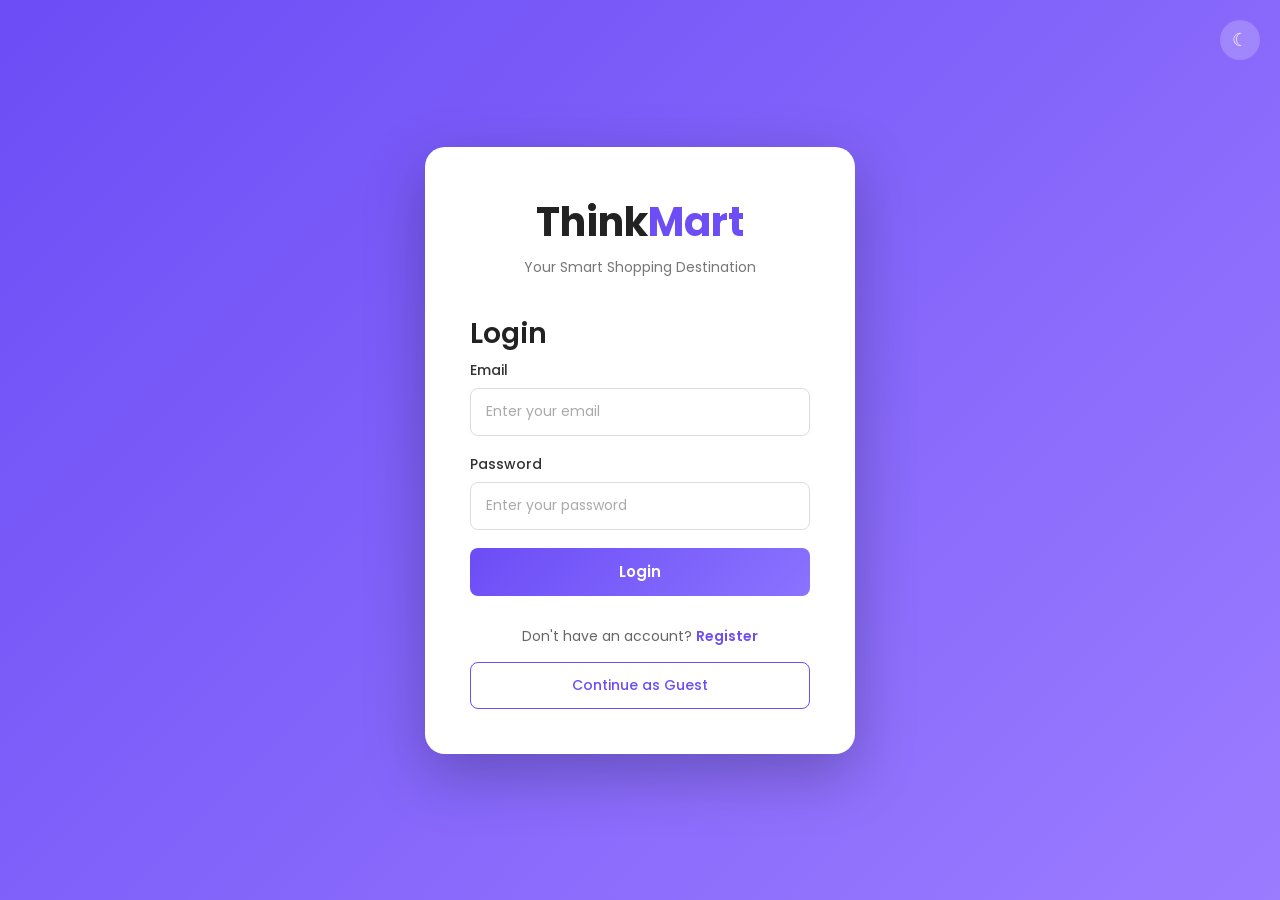
<file: frontend/index.html>
<!DOCTYPE html>
<html lang="en">
<head>
    <meta charset="UTF-8">
    <meta name="viewport" content="width=device-width, initial-scale=1.0">
    <title>ThinkMart - Login</title>
    <link rel="stylesheet" href="styles/index.css">
</head>

<body class="login-body">

    <button class="theme-toggle" type="button" aria-label="Toggle dark mode">☾</button>

        <div class="login-box">
            <h1>Think<span>Mart</span></h1>
            <p class="subtitle">Your Smart Shopping Destination</p>

            <h2>Login</h2>

            <form id="login-form">
                <label for="login-email">Email</label>
                <input id="login-email" name="email" type="email" placeholder="Enter your email" required>

                <label for="login-password">Password</label>
                <input id="login-password" name="password" type="password" placeholder="Enter your password" required>

                <button type="submit" class="main-btn">Login</button>
                <p id="form-message" class="form-message" role="status" aria-live="polite"></p>
            </form>

            <p class="account-text">
                Don't have an account?
                <a href="Register-Page.html">Register</a>
            </p>

            <a href="Home-Page.html" class="guest-link">
                Continue as Guest
            </a>
        </div>

    </div>

    <script>
        const toggle = document.querySelector('.theme-toggle');
        const body = document.body;
        const savedTheme = localStorage.getItem('theme');
        const initialDark = savedTheme ? savedTheme === 'dark' : false;

        body.classList.toggle('dark-mode', initialDark);
        if (toggle) {
            toggle.textContent = initialDark ? '☀' : '☾';
            toggle.addEventListener('click', () => {
                const isDark = body.classList.toggle('dark-mode');
                localStorage.setItem('theme', isDark ? 'dark' : 'light');
                toggle.textContent = isDark ? '☀' : '☾';
            });
        }
    </script>
    <script src="js/api.js"></script>
    <script src="js/app.js"></script>

</body>
</html>
</file>
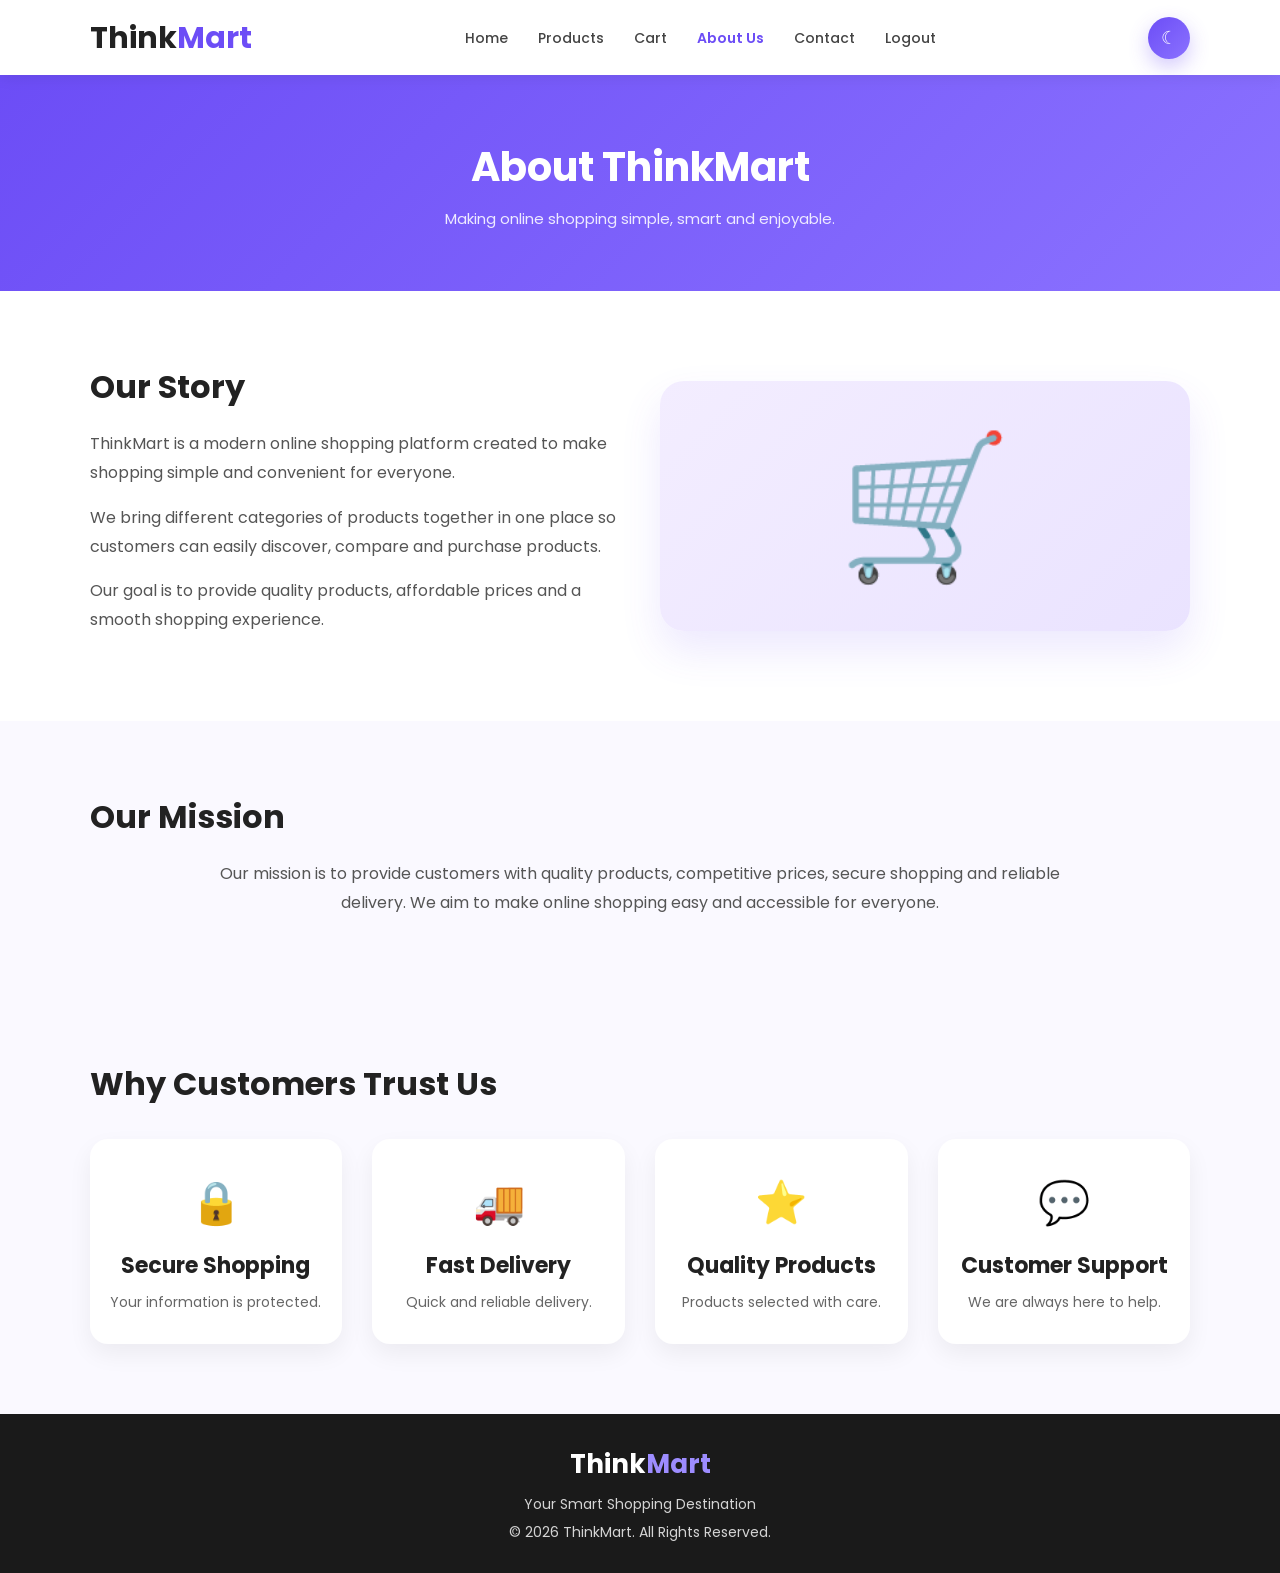
<file: frontend/About.html>
<!DOCTYPE html>
<html lang="en">
<head>
    <meta charset="UTF-8">
    <meta name="viewport" content="width=device-width, initial-scale=1.0">
    <title>ThinkMart - About Us</title>
    <link rel="stylesheet" href="styles/About.css">
</head>

<body>

    <!-- Navigation -->

    <nav class="navbar">

        <div class="logo">
            Think<span>Mart</span>
        </div>

        <ul class="nav-links">
            <li><a href="Home-Page.html">Home</a></li>
            <li><a href="Products.html">Products</a></li>
            <li><a href="Cart.html">Cart</a></li>
            <li><a href="About.html" class="active">About Us</a></li>
            <li><a href="Contact.html">Contact</a></li>
            <li><a href="index.html" data-logout>Logout</a></li>
        </ul>

        <button class="theme-toggle" type="button" aria-label="Toggle dark mode">☾</button>
    </nav>


    <!-- Header -->

    <section class="page-header">

        <h1>About ThinkMart</h1>

        <p>
            Making online shopping simple, smart and enjoyable.
        </p>

    </section>


    <!-- Our Story -->

    <section class="about-section">

        <div class="about-content">

            <h2>Our Story</h2>

            <p>
                ThinkMart is a modern online shopping platform created
                to make shopping simple and convenient for everyone.
            </p>

            <p>
                We bring different categories of products together
                in one place so customers can easily discover,
                compare and purchase products.
            </p>

            <p>
                Our goal is to provide quality products, affordable
                prices and a smooth shopping experience.
            </p>

        </div>

        <div class="about-image">
            🛒
        </div>

    </section>


    <!-- Mission -->

    <section class="mission-section">

        <h2 class="section-title">Our Mission</h2>

        <p>
            Our mission is to provide customers with quality products,
            competitive prices, secure shopping and reliable delivery.
            We aim to make online shopping easy and accessible for everyone.
        </p>

    </section>


    <!-- Trust Badges -->

    <section class="trust-section">

        <h2 class="section-title">Why Customers Trust Us</h2>

        <div class="trust-container">

            <div class="trust-card">
                <span>🔒</span>
                <h3>Secure Shopping</h3>
                <p>Your information is protected.</p>
            </div>

            <div class="trust-card">
                <span>🚚</span>
                <h3>Fast Delivery</h3>
                <p>Quick and reliable delivery.</p>
            </div>

            <div class="trust-card">
                <span>⭐</span>
                <h3>Quality Products</h3>
                <p>Products selected with care.</p>
            </div>

            <div class="trust-card">
                <span>💬</span>
                <h3>Customer Support</h3>
                <p>We are always here to help.</p>
            </div>

        </div>

    </section>


    <footer>

        <div class="footer-logo">
            Think<span>Mart</span>
        </div>

        <p>Your Smart Shopping Destination</p>

        <p>© 2026 ThinkMart. All Rights Reserved.</p>

    </footer>

    <script>
        const toggle = document.querySelector('.theme-toggle');
        const body = document.body;
        const savedTheme = localStorage.getItem('theme');
        const initialDark = savedTheme ? savedTheme === 'dark' : false;

        body.classList.toggle('dark-mode', initialDark);
        if (toggle) {
            toggle.textContent = initialDark ? '☀' : '☾';
            toggle.addEventListener('click', () => {
                const isDark = body.classList.toggle('dark-mode');
                localStorage.setItem('theme', isDark ? 'dark' : 'light');
                toggle.textContent = isDark ? '☀' : '☾';
            });
        }
    </script>
    <script src="js/api.js"></script>
    <script src="js/app.js"></script>

</body>
</html>
</file>
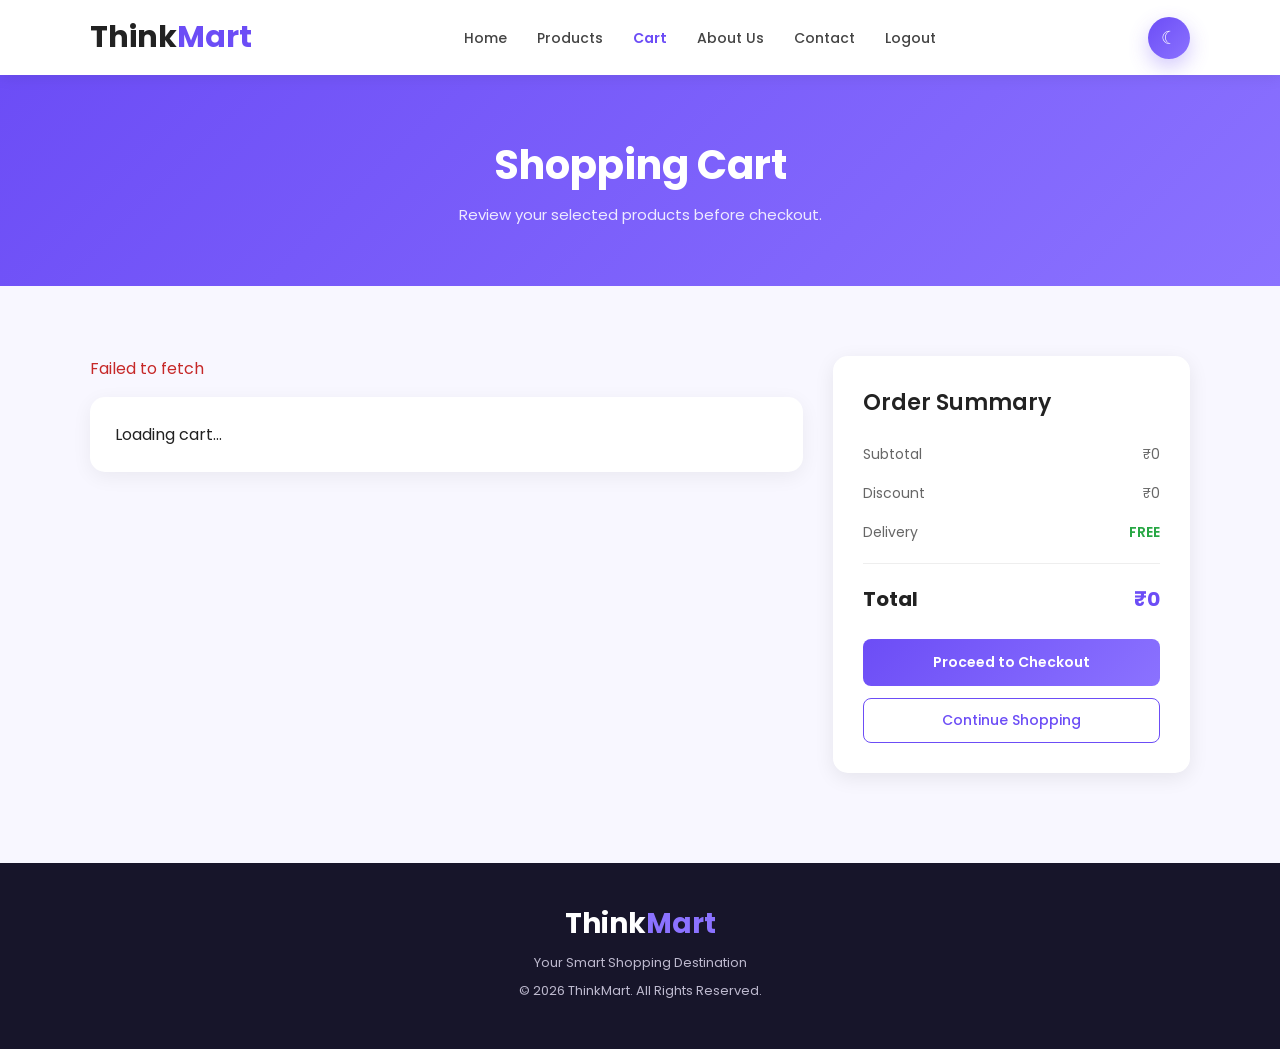
<file: frontend/Cart.html>
<!DOCTYPE html>
<html lang="en">
<head>
    <meta charset="UTF-8">
    <meta name="viewport" content="width=device-width, initial-scale=1.0">
    <title>ThinkMart - Cart</title>
    <link rel="stylesheet" href="styles/cart.css">
</head>

<body>

    <!-- Navigation -->

    <nav class="navbar">

        <div class="logo">
            Think<span>Mart</span>
        </div>

        <ul class="nav-links">
            <li><a href="Home-Page.html">Home</a></li>
            <li><a href="Products.html">Products</a></li>
            <li><a href="Cart.html" class="active">Cart</a></li>
            <li><a href="About.html">About Us</a></li>
            <li><a href="Contact.html">Contact</a></li>
            <li><a href="index.html" data-logout>Logout</a></li>
        </ul>

        <button class="theme-toggle" type="button" aria-label="Toggle dark mode">☾</button>
    </nav>


    <!-- Cart Header -->

    <section class="page-header">

        <h1>Shopping Cart</h1>

        <p>Review your selected products before checkout.</p>

    </section>


    <!-- Cart -->

    <section class="cart-section">

        <div class="cart-container">

            <div>
                <p id="page-message" class="page-message" role="status" aria-live="polite"></p>
                <div class="cart-items" id="cart-items"></div>
            </div>

            <div class="order-summary">

                <h2>Order Summary</h2>

                <div class="summary-row">
                    <span>Subtotal</span>
                    <span id="cart-subtotal">₹0</span>
                </div>

                <div class="summary-row">
                    <span>Discount</span>
                    <span>₹0</span>
                </div>

                <div class="summary-row">
                    <span>Delivery</span>
                    <span class="free">FREE</span>
                </div>

                <hr>

                <div class="total-row">
                    <span>Total</span>
                    <span id="cart-total">₹0</span>
                </div>

                <button class="checkout-btn">
                    Proceed to Checkout
                </button>

                <a href="Products.html" class="continue-shopping">
                    Continue Shopping
                </a>

            </div>

        </div>

    </section>


    <footer>

        <div class="footer-logo">
            Think<span>Mart</span>
        </div>

        <p>Your Smart Shopping Destination</p>

        <p>© 2026 ThinkMart. All Rights Reserved.</p>

    </footer>

    <script>
        const toggle = document.querySelector('.theme-toggle');
        const body = document.body;
        const savedTheme = localStorage.getItem('theme');
        const initialDark = savedTheme ? savedTheme === 'dark' : false;

        body.classList.toggle('dark-mode', initialDark);
        if (toggle) {
            toggle.textContent = initialDark ? '☀' : '☾';
            toggle.addEventListener('click', () => {
                const isDark = body.classList.toggle('dark-mode');
                localStorage.setItem('theme', isDark ? 'dark' : 'light');
                toggle.textContent = isDark ? '☀' : '☾';
            });
        }
    </script>
    <script src="js/api.js"></script>
    <script src="js/app.js"></script>

</body>
</html>
</file>
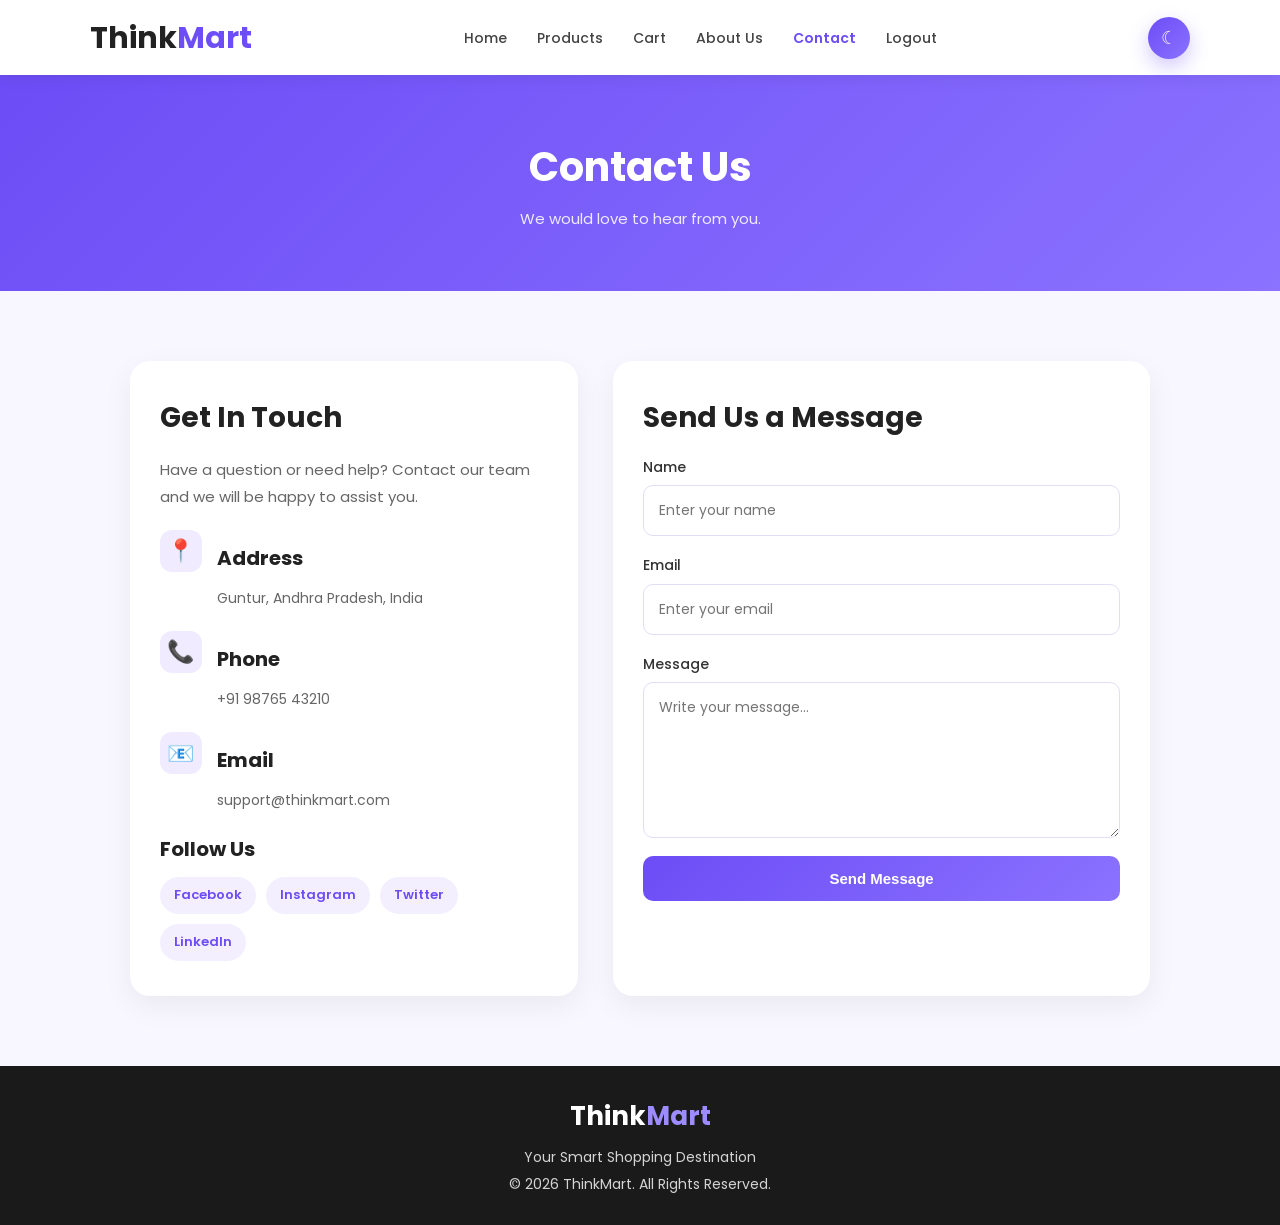
<file: frontend/Contact.html>
<!DOCTYPE html>
<html lang="en">
<head>
    <meta charset="UTF-8">
    <meta name="viewport" content="width=device-width, initial-scale=1.0">
    <title>ThinkMart - Contact Us</title>
    <link rel="stylesheet" href="styles/Contact.css">
</head>

<body>

    <!-- Navigation -->

    <nav class="navbar">

        <div class="logo">
            Think<span>Mart</span>
        </div>

        <ul class="nav-links">
            <li><a href="Home-Page.html">Home</a></li>
            <li><a href="Products.html">Products</a></li>
            <li><a href="Cart.html">Cart</a></li>
            <li><a href="About.html">About Us</a></li>
            <li><a href="Contact.html" class="active">Contact</a></li>
            <li><a href="index.html" data-logout>Logout</a></li>
        </ul>

        <button class="theme-toggle" type="button" aria-label="Toggle dark mode">☾</button>
    </nav>


    <!-- Header -->

    <section class="page-header">

        <h1>Contact Us</h1>

        <p>
            We would love to hear from you.
        </p>

    </section>


    <!-- Contact Section -->

    <section class="contact-section">

        <!-- Contact Information -->

        <div class="contact-info">

            <h2>Get In Touch</h2>

            <p>
                Have a question or need help?
                Contact our team and we will be happy to assist you.
            </p>

            <div class="contact-detail">

                <span>📍</span>

                <div>
                    <h3>Address</h3>
                    <p>Guntur, Andhra Pradesh, India</p>
                </div>

            </div>


            <div class="contact-detail">

                <span>📞</span>

                <div>
                    <h3>Phone</h3>
                    <p>+91 98765 43210</p>
                </div>

            </div>


            <div class="contact-detail">

                <span>📧</span>

                <div>
                    <h3>Email</h3>
                    <p>support@thinkmart.com</p>
                </div>

            </div>


            <h3>Follow Us</h3>

            <div class="social-links">

                <a href="#">Facebook</a>
                <a href="#">Instagram</a>
                <a href="#">Twitter</a>
                <a href="#">LinkedIn</a>

            </div>

        </div>


        <!-- Contact Form -->

        <div class="contact-form">

            <h2>Send Us a Message</h2>

            <form>

                <label>Name</label>

                <input
                    type="text"
                    placeholder="Enter your name"
                    required
                >


                <label>Email</label>

                <input
                    type="email"
                    placeholder="Enter your email"
                    required
                >


                <label>Message</label>

                <textarea
                    rows="6"
                    placeholder="Write your message..."
                    required
                ></textarea>


                <button
                    type="submit"
                    class="main-btn"
                >
                    Send Message
                </button>

            </form>

        </div>

    </section>


    <footer>

        <div class="footer-logo">
            Think<span>Mart</span>
        </div>

        <p>Your Smart Shopping Destination</p>

        <p>© 2026 ThinkMart. All Rights Reserved.</p>

    </footer>

    <script>
        const toggle = document.querySelector('.theme-toggle');
        const body = document.body;
        const savedTheme = localStorage.getItem('theme');
        const initialDark = savedTheme ? savedTheme === 'dark' : false;

        body.classList.toggle('dark-mode', initialDark);
        if (toggle) {
            toggle.textContent = initialDark ? '☀' : '☾';
            toggle.addEventListener('click', () => {
                const isDark = body.classList.toggle('dark-mode');
                localStorage.setItem('theme', isDark ? 'dark' : 'light');
                toggle.textContent = isDark ? '☀' : '☾';
            });
        }
    </script>
    <script src="js/api.js"></script>
    <script src="js/app.js"></script>

</body>
</html>
</file>
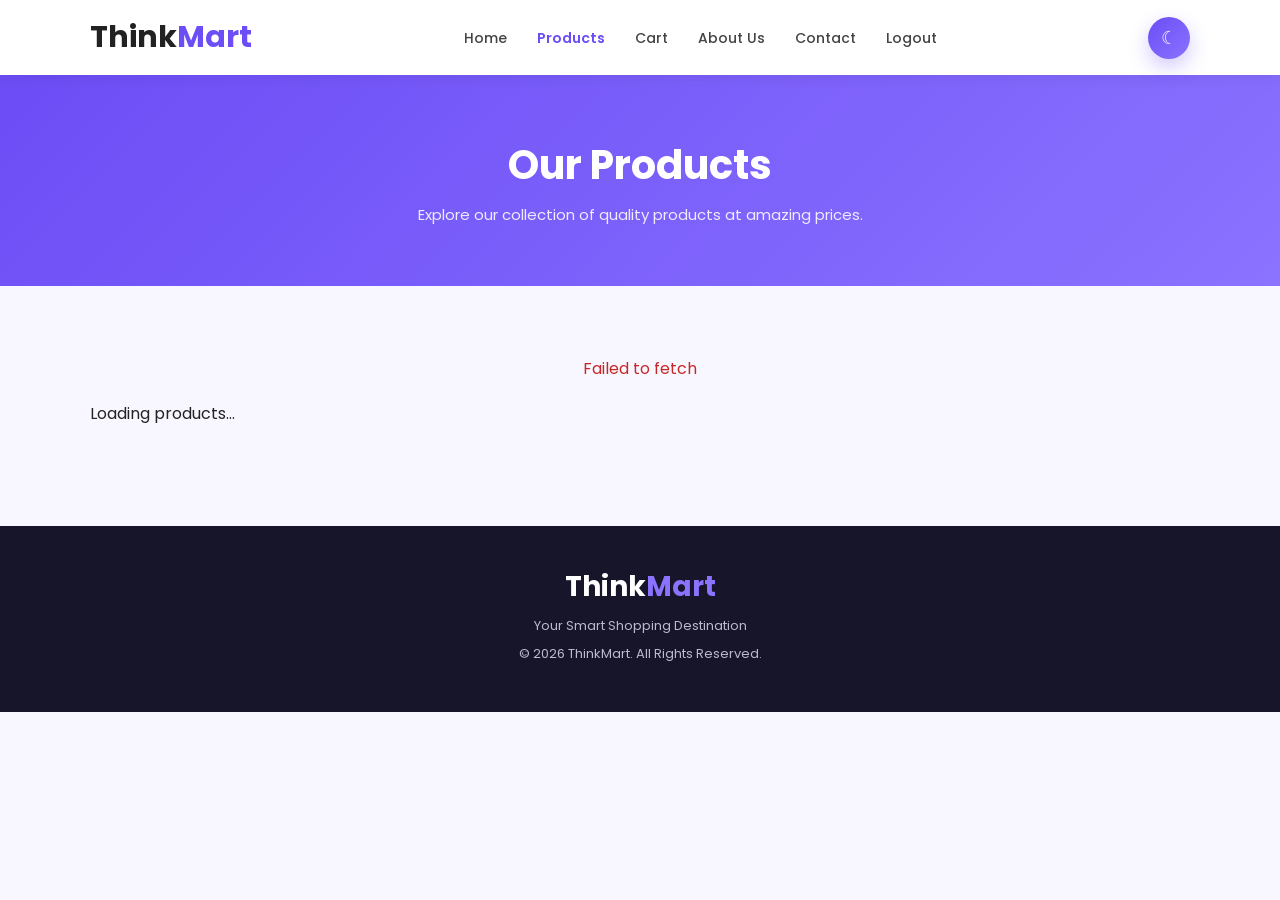
<file: frontend/Products.html>
<!DOCTYPE html>
<html lang="en">
<head>
    <meta charset="UTF-8">
    <meta name="viewport" content="width=device-width, initial-scale=1.0">
    <title>ThinkMart - Products</title>
    <link rel="stylesheet" href="styles/product.css">
</head>

<body>

    <!-- Navigation -->

    <nav class="navbar">

        <div class="logo">
            Think<span>Mart</span>
        </div>

        <ul class="nav-links">
            <li><a href="Home-Page.html">Home</a></li>
            <li><a href="Products.html" class="active">Products</a></li>
            <li><a href="Cart.html">Cart</a></li>
            <li><a href="About.html">About Us</a></li>
            <li><a href="Contact.html">Contact</a></li>
            <li><a href="index.html" data-logout>Logout</a></li>
        </ul>

        <button class="theme-toggle" type="button" aria-label="Toggle dark mode">☾</button>
    </nav>


    <!-- Products Header -->

    <section class="page-header">

        <h1>Our Products</h1>

        <p>
            Explore our collection of quality products
            at amazing prices.
        </p>

    </section>


    <!-- Products -->

    <section class="products-section">

        <p id="page-message" class="page-message" role="status" aria-live="polite"></p>
        <div class="products-grid" id="products-grid">

            <!-- Product 1 -->

            <div class="product-card">

                <div class="discount">
                    15% OFF
                </div>

                <img src="https://images.unsplash.com/photo-1496181133206-80ce9b88a853?auto=format&fit=crop&w=900&q=80" alt="Laptop">

                <div class="product-info">

                    <h3>HP Laptop</h3>

                    <p class="description">
                        Powerful laptop for students and professionals.
                    </p>

                    <div class="rating">
                        ⭐⭐⭐⭐⭐ <span>4.5</span>
                    </div>

                    <div class="price">
                        ₹55,999
                        <del>₹65,999</del>
                    </div>

                    <a href="Cart.html" class="cart-btn">
                        Add to Cart
                    </a>

                </div>

            </div>


            <!-- Product 2 -->

            <div class="product-card">

                <div class="discount">
                    20% OFF
                </div>

                <img src="https://images.unsplash.com/photo-1511707171634-5f897ff02aa9?auto=format&fit=crop&w=900&q=80" alt="Mobile Phone">

                <div class="product-info">

                    <h3>Samsung Galaxy</h3>

                    <p class="description">
                        Stylish smartphone with powerful performance.
                    </p>

                    <div class="rating">
                        ⭐⭐⭐⭐⭐ <span>4.6</span>
                    </div>

                    <div class="price">
                        ₹29,999
                        <del>₹37,999</del>
                    </div>

                    <a href="Cart.html" class="cart-btn">
                        Add to Cart
                    </a>

                </div>

            </div>


            <!-- Product 3 -->

            <div class="product-card">

                <div class="discount">
                    25% OFF
                </div>

                <img src="https://images.unsplash.com/photo-1523275335684-37898b6baf30?auto=format&fit=crop&w=900&q=80" alt="Smart Watch">

                <div class="product-info">

                    <h3>Smart Watch</h3>

                    <p class="description">
                        Track fitness, calls and notifications.
                    </p>

                    <div class="rating">
                        ⭐⭐⭐⭐☆ <span>4.3</span>
                    </div>

                    <div class="price">
                        ₹2,999
                        <del>₹3,999</del>
                    </div>

                    <a href="Cart.html" class="cart-btn">
                        Add to Cart
                    </a>

                </div>

            </div>


            <!-- Product 4 -->

            <div class="product-card">

                <div class="discount">
                    30% OFF
                </div>

                <img src="https://images.unsplash.com/photo-1546435770-a3e426bf472b?auto=format&fit=crop&w=900&q=80" alt="Headphones">

                <div class="product-info">

                    <h3>Wireless Headphones</h3>

                    <p class="description">
                        Enjoy immersive music with clear sound.
                    </p>

                    <div class="rating">
                        ⭐⭐⭐⭐⭐ <span>4.7</span>
                    </div>

                    <div class="price">
                        ₹1,999
                        <del>₹2,999</del>
                    </div>

                    <a href="Cart.html" class="cart-btn">
                        Add to Cart
                    </a>

                </div>

            </div>


            <!-- Product 5 -->

            <div class="product-card">

                <div class="discount">
                    10% OFF
                </div>

                <img src="https://images.unsplash.com/photo-1542291026-7eec264c27ff?auto=format&fit=crop&w=900&q=80" alt="Shoes">

                <div class="product-info">

                    <h3>Running Shoes</h3>

                    <p class="description">
                        Comfortable and stylish shoes for daily use.
                    </p>

                    <div class="rating">
                        ⭐⭐⭐⭐☆ <span>4.2</span>
                    </div>

                    <div class="price">
                        ₹1,799
                        <del>₹1,999</del>
                    </div>

                    <a href="Cart.html" class="cart-btn">
                        Add to Cart
                    </a>

                </div>

            </div>


            <!-- Product 6 -->

            <div class="product-card">

                <div class="discount">
                    18% OFF
                </div>

                <img src="https://images.unsplash.com/photo-1516035069371-29a1b244cc32?auto=format&fit=crop&w=900&q=80" alt="Camera">

                <div class="product-info">

                    <h3>Digital Camera</h3>

                    <p class="description">
                        Capture your memorable moments in high quality.
                    </p>

                    <div class="rating">
                        ⭐⭐⭐⭐⭐ <span>4.6</span>
                    </div>

                    <div class="price">
                        ₹42,999
                        <del>₹51,999</del>
                    </div>

                    <a href="Cart.html" class="cart-btn">
                        Add to Cart
                    </a>

                </div>

            </div>

        </div>

    </section>


    <footer>

        <div class="footer-logo">
            Think<span>Mart</span>
        </div>

        <p>Your Smart Shopping Destination</p>

        <p>© 2026 ThinkMart. All Rights Reserved.</p>

    </footer>

    <script>
        const toggle = document.querySelector('.theme-toggle');
        const body = document.body;
        const savedTheme = localStorage.getItem('theme');
        const initialDark = savedTheme ? savedTheme === 'dark' : false;

        body.classList.toggle('dark-mode', initialDark);
        if (toggle) {
            toggle.textContent = initialDark ? '☀' : '☾';
            toggle.addEventListener('click', () => {
                const isDark = body.classList.toggle('dark-mode');
                localStorage.setItem('theme', isDark ? 'dark' : 'light');
                toggle.textContent = isDark ? '☀' : '☾';
            });
        }
    </script>
    <script src="js/api.js"></script>
    <script src="js/app.js"></script>

</body>
</html>
</file>
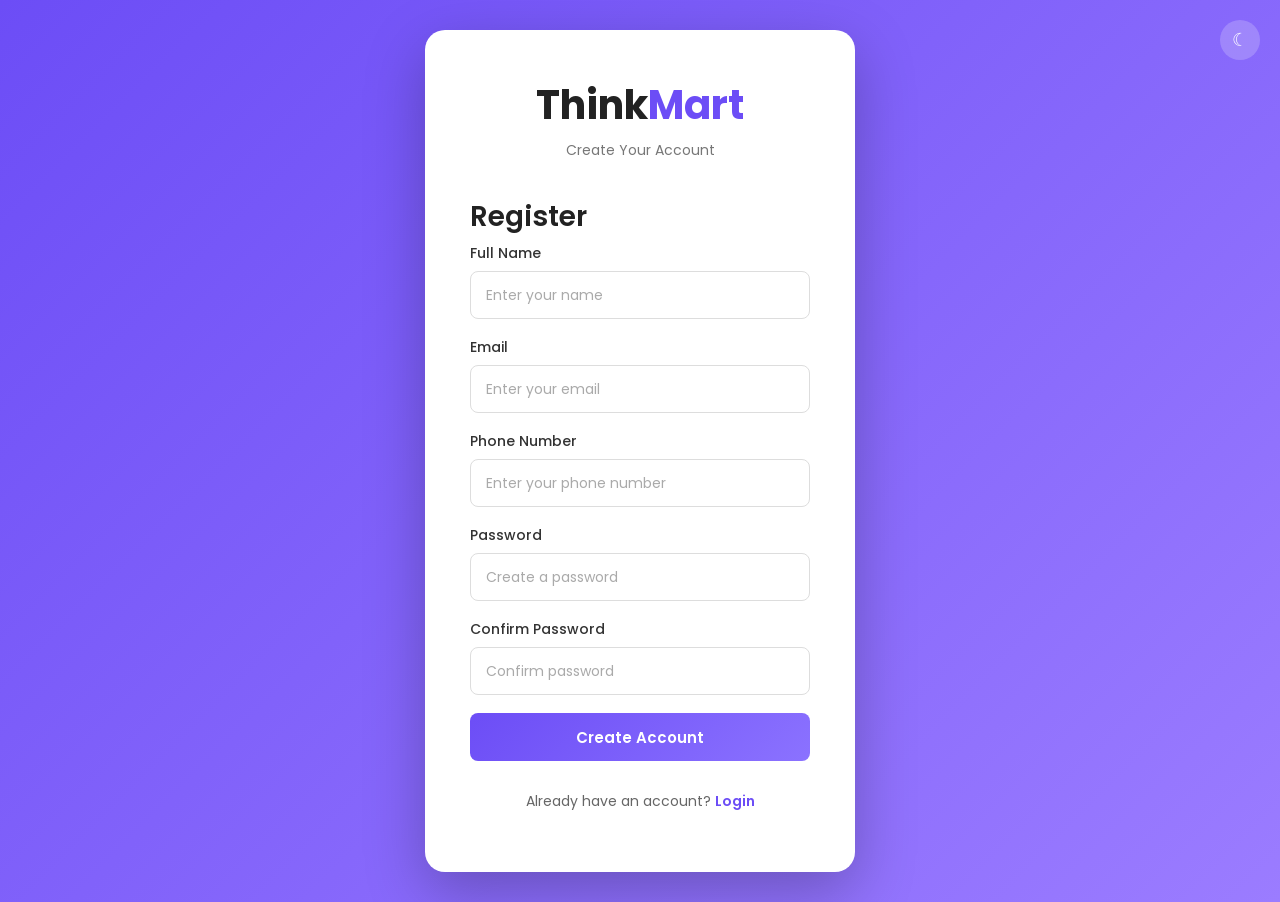
<file: frontend/Register-Page.html>
<!DOCTYPE html>
<html lang="en">
<head>
    <meta charset="UTF-8">
    <meta name="viewport" content="width=device-width, initial-scale=1.0">
    <title>ThinkMart - Register</title>
    <link rel="stylesheet" href="styles/index.css">
</head>

<body class="login-body">

    <button class="theme-toggle" type="button" aria-label="Toggle dark mode">☾</button>

        <div class="login-box register-box">

            <h1>Think<span>Mart</span></h1>
            <p class="subtitle">Create Your Account</p>

            <h2>Register</h2>

            <form id="register-form">

                <label for="register-name">Full Name</label>
                <input id="register-name" name="fullName" type="text" placeholder="Enter your name" maxlength="100" required>

                <label for="register-email">Email</label>
                <input id="register-email" name="email" type="email" placeholder="Enter your email" required>

                <label for="register-phone">Phone Number</label>
                <input id="register-phone" name="phone" type="tel" placeholder="Enter your phone number" maxlength="30" required>

                <label for="register-password">Password</label>
                <input id="register-password" name="password" type="password" placeholder="Create a password" minlength="8" maxlength="72" required>

                <label for="register-confirm-password">Confirm Password</label>
                <input id="register-confirm-password" name="confirmPassword" type="password" placeholder="Confirm password" minlength="8" maxlength="72" required>

                <button type="submit" class="main-btn">
                    Create Account
                </button>
                <p id="form-message" class="form-message" role="status" aria-live="polite"></p>

            </form>

            <p class="account-text">
                Already have an account?
                <a href="index.html">Login</a>
            </p>

        </div>

    </div>

    <script>
        const toggle = document.querySelector('.theme-toggle');
        const body = document.body;
        const savedTheme = localStorage.getItem('theme');
        const initialDark = savedTheme ? savedTheme === 'dark' : false;

        body.classList.toggle('dark-mode', initialDark);
        if (toggle) {
            toggle.textContent = initialDark ? '☀' : '☾';
            toggle.addEventListener('click', () => {
                const isDark = body.classList.toggle('dark-mode');
                localStorage.setItem('theme', isDark ? 'dark' : 'light');
                toggle.textContent = isDark ? '☀' : '☾';
            });
        }
    </script>
    <script src="js/api.js"></script>
    <script src="js/app.js"></script>

</body>
</html>
</file>
<file: frontend/styles/index.css>
/* =========================================
   THINKMART LOGIN PAGE - INDEX.CSS
========================================= */


/* =========================================
   GOOGLE FONT
========================================= */

@import url('https://fonts.googleapis.com/css2?family=Poppins:wght@300;400;500;600;700&display=swap');


/* =========================================
   RESET
========================================= */

* {
    margin: 0;
    padding: 0;
    box-sizing: border-box;
}


/* =========================================
   BODY
========================================= */

body.login-body {

    min-height: 100vh;

    font-family: 'Poppins', sans-serif;

    background: linear-gradient(
        135deg,
        #6c4df6,
        #9b7cff
    );
    transition: background 0.3s ease;

    display: flex;

    justify-content: center;

    align-items: center;

    padding: 30px;
}


/* =========================================
   LOGIN CONTAINER
========================================= */

.login-container {

    width: 100%;

    display: flex;

    justify-content: center;

    align-items: center;
}


/* =========================================
   LOGIN BOX
========================================= */

.theme-toggle {
    position: fixed;
    top: 20px;
    right: 20px;
    border: none;
    background: rgba(255, 255, 255, 0.2);
    color: #fff;
    width: 40px;
    height: 40px;
    border-radius: 50%;
    cursor: pointer;
    font-size: 18px;
    margin-left: 15px;
    z-index: 20;
}

body.dark-mode {
    background: linear-gradient(135deg, #020817, #0f172a);
}

body.dark-mode .login-box {
    background: #111827;
    color: #e2e8f0;
    box-shadow: 0 20px 60px rgba(0, 0, 0, 0.45);
}

body.dark-mode .login-box h1,
body.dark-mode .login-box h2,
body.dark-mode .login-box label,
body.dark-mode .account-text,
body.dark-mode .guest-link,
body.dark-mode .subtitle,
body.dark-mode .login-description {
    color: #e2e8f0;
}

body.dark-mode .login-box input {
    background: #0f172a;
    color: #e2e8f0;
    border-color: rgba(148, 163, 184, 0.3);
}

.login-box {

    width: 430px;

    background: #ffffff;

    padding: 45px;

    border-radius: 20px;

    box-shadow:
        0 20px 60px
        rgba(0, 0, 0, 0.25);

    animation: fadeIn 0.6s ease;
}


/* =========================================
   ANIMATION
========================================= */

@keyframes fadeIn {

    from {

        opacity: 0;

        transform: translateY(20px);

    }

    to {

        opacity: 1;

        transform: translateY(0);

    }

}


/* =========================================
   LOGO
========================================= */

.login-box h1 {

    text-align: center;

    font-size: 40px;

    font-weight: 700;

    color: #222;

    margin-bottom: 5px;
}


.login-box h1 span {

    color: #6c4df6;
}


/* =========================================
   SUBTITLE
========================================= */

.subtitle {

    text-align: center;

    color: #777;

    font-size: 14px;

    margin-bottom: 35px;
}


/* =========================================
   LOGIN HEADING
========================================= */

.login-box h2 {

    color: #222;

    font-size: 28px;

    font-weight: 600;

    margin-bottom: 5px;
}


.login-description {

    color: #777;

    font-size: 14px;

    margin-bottom: 25px;
}


/* =========================================
   FORM
========================================= */

.login-box form {

    display: flex;

    flex-direction: column;
}

.form-message {
    min-height: 18px;
    margin: 0 0 12px;
    color: #18794e;
    font-size: 13px;
}

.form-message.error {
    color: #c62828;
}


/* =========================================
   LABEL
========================================= */

.login-box label {

    color: #333;

    font-size: 14px;

    font-weight: 500;

    margin-bottom: 7px;
}


/* =========================================
   INPUT
========================================= */

.login-box input {

    width: 100%;

    height: 48px;

    padding: 0 15px;

    border: 1px solid #dddddd;

    border-radius: 8px;

    outline: none;

    font-family: 'Poppins', sans-serif;

    font-size: 14px;

    margin-bottom: 18px;

    transition: 0.3s;
}


/* =========================================
   INPUT HOVER
========================================= */

.login-box input:hover {

    border-color: #b5a7ff;
}


/* =========================================
   INPUT FOCUS
========================================= */

.login-box input:focus {

    border-color: #6c4df6;

    box-shadow:
        0 0 0 3px
        rgba(108, 77, 246, 0.12);
}


/* =========================================
   PLACEHOLDER
========================================= */

.login-box input::placeholder {

    color: #aaa;
}


/* =========================================
   FORGOT PASSWORD
========================================= */

.forgot-password {

    text-align: right;

    margin-top: -5px;

    margin-bottom: 20px;
}


.forgot-password a {

    color: #6c4df6;

    text-decoration: none;

    font-size: 13px;

    font-weight: 500;
}


.forgot-password a:hover {

    text-decoration: underline;
}


/* =========================================
   LOGIN BUTTON
========================================= */

.main-btn {

    width: 100%;

    height: 48px;

    border: none;

    border-radius: 8px;

    background: linear-gradient(
        135deg,
        #6c4df6,
        #8b72ff
    );

    color: #ffffff;

    font-family: 'Poppins', sans-serif;

    font-size: 15px;

    font-weight: 600;

    cursor: pointer;

    transition: all 0.3s ease;
}


/* =========================================
   BUTTON HOVER
========================================= */

.main-btn:hover {

    background: linear-gradient(
        135deg,
        #5738df,
        #765be8
    );

    transform: translateY(-2px);

    box-shadow:
        0 8px 20px
        rgba(108, 77, 246, 0.35);
}


/* =========================================
   BUTTON ACTIVE
========================================= */

.main-btn:active {

    transform: translateY(0);

}


/* =========================================
   DIVIDER
========================================= */

.divider {

    display: flex;

    align-items: center;

    gap: 12px;

    margin: 25px 0;
}


.divider::before {

    content: "";

    height: 1px;

    background: #dddddd;

    flex: 1;
}


.divider::after {

    content: "";

    height: 1px;

    background: #dddddd;

    flex: 1;
}


.divider span {

    color: #999;

    font-size: 12px;

    font-weight: 500;
}


/* =========================================
   ACCOUNT TEXT
========================================= */

.account-text {

    text-align: center;

    color: #666;

    font-size: 14px;

    margin-bottom: 15px;
}


.account-text a {

    color: #6c4df6;

    text-decoration: none;

    font-weight: 600;
}


.account-text a:hover {

    text-decoration: underline;
}


/* =========================================
   GUEST LINK
========================================= */

.guest-link {

    display: block;

    width: 100%;

    padding: 12px;

    text-align: center;

    border: 1px solid #6c4df6;

    border-radius: 8px;

    color: #6c4df6;

    background: white;

    text-decoration: none;

    font-size: 14px;

    font-weight: 500;

    transition: all 0.3s ease;
}


.guest-link:hover {

    background: #6c4df6;

    color: white;

    transform: translateY(-2px);
}


/* =========================================
   RESPONSIVE DESIGN
========================================= */

@media (max-width: 500px) {

    body.login-body {

        padding: 15px;

    }


    .login-box {

        width: 100%;

        padding: 30px 25px;

        border-radius: 15px;

    }


    .login-box h1 {

        font-size: 32px;

    }


    .login-box h2 {

        font-size: 24px;

    }

}
</file>
<file: frontend/styles/About.css>
@import url('https://fonts.googleapis.com/css2?family=Poppins:wght@300;400;500;600;700&display=swap');

* {
    margin: 0;
    padding: 0;
    box-sizing: border-box;
}

body {
    font-family: 'Poppins', sans-serif;
    background: #f8f7ff;
    color: #222;
    line-height: 1.6;
    transition: background 0.3s ease, color 0.3s ease;
}

body.dark-mode {
    background: #0f172a;
    color: #e2e8f0;
}

body.dark-mode .navbar,
body.dark-mode .team-card,
body.dark-mode .trust-card,
body.dark-mode .about-image,
body.dark-mode .mission-section,
body.dark-mode .team-section,
body.dark-mode .trust-section {
    background: #111827;
    color: #e2e8f0;
    border-color: rgba(148, 163, 184, 0.2);
}

body.dark-mode .nav-links a,
body.dark-mode .logo,
body.dark-mode .about-content h2,
body.dark-mode .section-title,
body.dark-mode .team-card h3,
body.dark-mode .trust-card h3,
body.dark-mode .about-content p,
body.dark-mode .mission-section p,
body.dark-mode .team-card p,
body.dark-mode .trust-card p {
    color: #e2e8f0;
}

a {
    text-decoration: none;
}

.navbar {
    width: 100%;
    height: 75px;
    padding: 0 7%;
    background: #ffffff;
    display: flex;
    align-items: center;
    justify-content: space-between;
    box-shadow: 0 2px 15px rgba(0, 0, 0, 0.08);
    position: sticky;
    top: 0;
    z-index: 1000;
}

.logo {
    font-size: 30px;
    font-weight: 700;
    color: #222;
}

.logo span {
    color: #6c4df6;
}

.nav-links {
    display: flex;
    align-items: center;
    gap: 30px;
    list-style: none;
}

.nav-links li {
    list-style: none;
}

.nav-links a {
    color: #444;
    font-size: 14px;
    font-weight: 500;
    transition: all 0.3s ease;
}

.nav-links a:hover,
.nav-links a.active {
    color: #6c4df6;
    font-weight: 600;
}

.theme-toggle {
    border: none;
    background: linear-gradient(135deg, #6c4df6, #8b72ff);
    color: #fff;
    width: 42px;
    height: 42px;
    border-radius: 50%;
    cursor: pointer;
    font-size: 18px;
    box-shadow: 0 8px 20px rgba(108, 77, 246, 0.3);
    transition: transform 0.3s ease;
}

.theme-toggle:hover {
    transform: rotate(18deg) scale(1.05);
}

.page-header {
    text-align: center;
    padding: 60px 20px;
    background: linear-gradient(135deg, #6c4df6, #8b72ff);
    color: #ffffff;
}

.page-header h1 {
    font-size: 40px;
    font-weight: 700;
    margin-bottom: 8px;
}

.page-header p {
    font-size: 15px;
    color: #eeeaff;
}

.about-section {
    display: flex;
    align-items: center;
    justify-content: space-between;
    gap: 40px;
    padding: 70px 7%;
    background: #ffffff;
}

.about-content {
    flex: 1;
}

.about-content h2,
.section-title {
    font-size: 32px;
    margin-bottom: 18px;
    color: #222;
}

.about-content p {
    color: #555;
    font-size: 16px;
    line-height: 1.8;
    margin-bottom: 16px;
}

.about-image {
    flex: 1;
    display: flex;
    justify-content: center;
    align-items: center;
    min-height: 250px;
    font-size: 140px;
    background: linear-gradient(135deg, #f3edff, #eae3ff);
    border-radius: 24px;
    box-shadow: 0 20px 40px rgba(108, 77, 246, 0.12);
}

.mission-section,
.team-section,
.trust-section {
    padding: 70px 7%;
    background: #faf9ff;
}

.mission-section p {
    max-width: 900px;
    color: #555;
    font-size: 16px;
    line-height: 1.8;
    margin: 0 auto;
    text-align: center;
}

.team-container,
.trust-container {
    display: grid;
    grid-template-columns: repeat(3, 1fr);
    gap: 30px;
    margin-top: 30px;
}

.team-card,
.trust-card {
    background: #fff;
    border-radius: 18px;
    padding: 30px 20px;
    text-align: center;
    box-shadow: 0 10px 25px rgba(0, 0, 0, 0.06);
    transition: 0.3s ease;
}

.team-card:hover,
.trust-card:hover {
    transform: translateY(-6px);
    box-shadow: 0 18px 35px rgba(0, 0, 0, 0.10);
}

.team-icon,
.trust-card span {
    font-size: 42px;
    margin-bottom: 12px;
    display: inline-block;
}

.team-card h3,
.trust-card h3 {
    font-size: 22px;
    margin-bottom: 8px;
    color: #222;
}

.team-card p,
.trust-card p {
    color: #666;
    font-size: 14px;
    line-height: 1.6;
}

.trust-container {
    grid-template-columns: repeat(4, 1fr);
}

footer {
    background: #1a1a1a;
    color: #fff;
    text-align: center;
    padding: 30px 20px;
}

.footer-logo {
    font-size: 26px;
    font-weight: 700;
    margin-bottom: 8px;
}

.footer-logo span {
    color: #9d8cff;
}

footer p {
    font-size: 14px;
    color: #d4d4d4;
    margin-top: 5px;
}

@media (max-width: 900px) {
    .about-section {
        flex-direction: column;
        text-align: center;
    }

    .team-container,
    .trust-container {
        grid-template-columns: repeat(2, 1fr);
    }
}

@media (max-width: 600px) {
    .navbar {
        height: auto;
        padding: 15px 20px;
        flex-direction: column;
        gap: 12px;
    }

    .nav-links {
        flex-wrap: wrap;
        justify-content: center;
        gap: 12px 18px;
    }

    .team-container,
    .trust-container {
        grid-template-columns: 1fr;
    }
}
</file>
<file: frontend/styles/cart.css>
/* ==============================
   GOOGLE FONT
============================== */

@import url('https://fonts.googleapis.com/css2?family=Poppins:wght@300;400;500;600;700&display=swap');


/* ==============================
   RESET
============================== */

* {
    margin: 0;
    padding: 0;
    box-sizing: border-box;
}

body {
    font-family: 'Poppins', sans-serif;
    background: #f8f7ff;
    color: #222;
    transition: background 0.3s ease, color 0.3s ease;
}

body.dark-mode {
    background: #0f172a;
    color: #e2e8f0;
}

body.dark-mode .navbar,
body.dark-mode .cart-items,
body.dark-mode .order-summary,
body.dark-mode .cart-item,
body.dark-mode .quantity button {
    background: #111827;
    color: #e2e8f0;
    border-color: rgba(148, 163, 184, 0.2);
}

body.dark-mode .nav-links a,
body.dark-mode .logo,
body.dark-mode .cart-details h3,
body.dark-mode .cart-details p,
body.dark-mode .cart-price,
body.dark-mode .order-summary h2,
body.dark-mode .summary-row span,
body.dark-mode .total-row span {
    color: #e2e8f0;
}

body.dark-mode .summary-row .free {
    color: #4ade80;
}


/* ==============================
   NAVBAR
============================== */

.navbar {
    width: 100%;
    height: 75px;
    padding: 0 7%;

    background: white;

    display: flex;
    align-items: center;
    justify-content: space-between;

    box-shadow: 0 2px 15px rgba(0, 0, 0, 0.08);

    position: sticky;
    top: 0;
    z-index: 1000;
}


/* Logo */

.logo {
    font-size: 30px;
    font-weight: 700;
    color: #222;
}

.logo span {
    color: #6c4df6;
}


/* Navigation */

.nav-links {
    display: flex;
    align-items: center;
    gap: 30px;

    list-style: none;
}

.nav-links li {
    list-style: none;
}

.nav-links a {
    text-decoration: none;
    color: #444;

    font-size: 14px;
    font-weight: 500;

    transition: 0.3s;
}

.nav-links a:hover {
    color: #6c4df6;
}

.nav-links a.active {
    color: #6c4df6;
    font-weight: 600;
}

.theme-toggle {
    border: none;
    background: linear-gradient(135deg, #6c4df6, #8b72ff);
    color: #fff;
    width: 42px;
    height: 42px;
    border-radius: 50%;
    cursor: pointer;
    font-size: 18px;
    box-shadow: 0 8px 20px rgba(108, 77, 246, 0.3);
    transition: transform 0.3s ease;
}

.theme-toggle:hover {
    transform: rotate(18deg) scale(1.05);
}


/* ==============================
   PAGE HEADER
============================== */

.page-header {
    text-align: center;

    padding: 60px 20px;

    background: linear-gradient(
        135deg,
        #6c4df6,
        #8b72ff
    );

    color: white;
}

.page-header h1 {
    font-size: 40px;
    font-weight: 700;

    margin-bottom: 8px;
}

.page-header p {
    font-size: 15px;
    color: #eeeaff;
}


/* ==============================
   CART SECTION
============================== */

.cart-section {
    padding: 70px 7%;
}

.cart-container {
    max-width: 1200px;
    margin: auto;

    display: grid;
    grid-template-columns: 2fr 1fr;

    gap: 30px;

    align-items: start;
}


/* ==============================
   CART ITEMS
============================== */

.cart-items {
    background: white;

    padding: 25px;

    border-radius: 15px;

    box-shadow: 0 5px 20px rgba(
        0,
        0,
        0,
        0.06
    );
}


/* Individual item */

.cart-item {
    display: flex;
    align-items: center;

    gap: 20px;

    padding: 20px 0;

    border-bottom: 1px solid #eeeeee;
}

.cart-item:last-child {
    border-bottom: none;
}


/* Product image */

.cart-item img {
    width: 110px;
    height: 100px;

    object-fit: cover;

    border-radius: 10px;

    background: #f5f5f5;

    transition: 0.3s;
}

.cart-item img:hover {
    transform: scale(1.04);
}


/* ==============================
   PRODUCT DETAILS
============================== */

.cart-details {
    flex: 1;
}

.cart-details h3 {
    font-size: 18px;
    font-weight: 600;

    color: #222;

    margin-bottom: 5px;
}

.cart-details p {
    font-size: 13px;

    color: #777;

    margin-bottom: 12px;
}


/* ==============================
   QUANTITY
============================== */

.quantity {
    display: flex;
    align-items: center;

    gap: 8px;
}

.quantity button {
    width: 30px;
    height: 30px;

    border: 1px solid #dcdcdc;

    background: white;

    color: #6c4df6;

    border-radius: 6px;

    font-size: 18px;

    cursor: pointer;

    transition: 0.3s;
}

.quantity button:hover {
    background: #6c4df6;
    color: white;

    border-color: #6c4df6;
}

.quantity span {
    min-width: 25px;

    text-align: center;

    font-size: 14px;
    font-weight: 600;
}


/* ==============================
   CART PRICE
============================== */

.cart-price {
    color: #6c4df6;

    font-size: 18px;
    font-weight: 700;

    white-space: nowrap;
}

.page-message {
    min-height: 24px;
    margin-bottom: 16px;
}

.page-message.error {
    color: #c62828;
}

.empty-cart {
    padding: 20px 0;
}

.remove-item {
    margin-top: 10px;
    border: 0;
    background: none;
    color: #c62828;
    cursor: pointer;
    font: inherit;
    font-size: 13px;
}


/* ==============================
   ORDER SUMMARY
============================== */

.order-summary {
    background: white;

    padding: 30px;

    border-radius: 15px;

    box-shadow: 0 5px 20px rgba(
        0,
        0,
        0,
        0.08
    );

    position: sticky;
    top: 100px;
}

.order-summary h2 {
    font-size: 22px;
    font-weight: 600;

    color: #222;

    margin-bottom: 25px;
}


/* Summary rows */

.summary-row {
    display: flex;
    justify-content: space-between;

    margin-bottom: 18px;

    font-size: 14px;

    color: #666;
}


/* Free delivery */

.summary-row .free {
    color: #28a745;

    font-weight: 600;
}


/* Line */

.order-summary hr {
    border: none;

    border-top: 1px solid #eeeeee;

    margin: 20px 0;
}


/* Total */

.total-row {
    display: flex;
    justify-content: space-between;

    margin-bottom: 25px;

    font-size: 20px;

    font-weight: 700;
}

.total-row span:last-child {
    color: #6c4df6;
}


/* ==============================
   CHECKOUT BUTTON
============================== */

.checkout-btn {
    width: 100%;

    padding: 13px;

    border: none;

    border-radius: 8px;

    background: linear-gradient(
        135deg,
        #6c4df6,
        #8b72ff
    );

    color: white;

    font-family: 'Poppins', sans-serif;

    font-size: 14px;

    font-weight: 600;

    cursor: pointer;

    transition: all 0.3s ease;
}

.checkout-btn:hover {
    background: linear-gradient(
        135deg,
        #5738df,
        #765be8
    );

    transform: translateY(-2px);

    box-shadow: 0 8px 20px rgba(
        108,
        77,
        246,
        0.30
    );
}


/* ==============================
   CONTINUE SHOPPING
============================== */

.continue-shopping {
    display: block;

    width: 100%;

    margin-top: 12px;

    padding: 11px;

    border: 1px solid #6c4df6;

    border-radius: 8px;

    background: white;

    color: #6c4df6;

    text-align: center;

    text-decoration: none;

    font-size: 14px;

    font-weight: 500;

    transition: all 0.3s ease;
}

.continue-shopping:hover {
    background: #6c4df6;

    color: white;

    transform: translateY(-2px);
}


/* ==============================
   FOOTER
============================== */

footer {
    background: #17152a;

    color: white;

    text-align: center;

    padding: 40px 20px;

    margin-top: 20px;
}

.footer-logo {
    font-size: 28px;

    font-weight: 700;

    margin-bottom: 8px;
}

.footer-logo span {
    color: #8b72ff;
}

footer p {
    color: #bdb9ce;

    font-size: 13px;

    margin-bottom: 8px;
}


/* ==============================
   TABLET
============================== */

@media (max-width: 900px) {

    .navbar {
        padding: 0 4%;
    }

    .nav-links {
        gap: 18px;
    }

    .cart-section {
        padding: 60px 5%;
    }

    .cart-container {
        grid-template-columns: 1fr;
    }

    .order-summary {
        position: static;
    }
}


/* ==============================
   MOBILE
============================== */

@media (max-width: 700px) {

    .navbar {
        height: auto;

        padding: 18px 5%;

        flex-direction: column;

        gap: 15px;
    }

    .nav-links {
        flex-wrap: wrap;

        justify-content: center;

        gap: 12px 18px;
    }

    .nav-links a {
        font-size: 12px;
    }


    /* Header */

    .page-header {
        padding: 45px 20px;
    }

    .page-header h1 {
        font-size: 32px;
    }


    /* Cart */

    .cart-section {
        padding: 40px 5%;
    }

    .cart-items {
        padding: 15px;
    }

    .cart-item {
        gap: 12px;

        flex-wrap: wrap;
    }

    .cart-item img {
        width: 85px;
        height: 80px;
    }

    .cart-details {
        min-width: 150px;
    }

    .cart-details h3 {
        font-size: 16px;
    }

    .cart-price {
        width: 100%;

        text-align: right;

        padding-top: 5px;
    }


    /* Summary */

    .order-summary {
        padding: 25px;
    }
}


/* ==============================
   SMALL MOBILE
============================== */

@media (max-width: 450px) {

    .logo {
        font-size: 26px;
    }

    .page-header h1 {
        font-size: 28px;
    }

    .page-header p {
        font-size: 13px;
    }

    .cart-details p {
        font-size: 12px;
    }

    .order-summary h2 {
        font-size: 20px;
    }

    .total-row {
        font-size: 18px;
    }
}
</file>
<file: frontend/styles/Contact.css>
@import url('https://fonts.googleapis.com/css2?family=Poppins:wght@300;400;500;600;700&display=swap');

* {
    margin: 0;
    padding: 0;
    box-sizing: border-box;
}

body {
    font-family: 'Poppins', sans-serif;
    background: #f8f7ff;
    color: #222;
    line-height: 1.6;
    transition: background 0.3s ease, color 0.3s ease;
}

body.dark-mode {
    background: #0f172a;
    color: #e2e8f0;
}

body.dark-mode .navbar,
body.dark-mode .contact-info,
body.dark-mode .contact-form,
body.dark-mode .social-links a {
    background: #111827;
    color: #e2e8f0;
    border-color: rgba(148, 163, 184, 0.2);
}

body.dark-mode .nav-links a,
body.dark-mode .logo,
body.dark-mode .contact-info h2,
body.dark-mode .contact-form h2,
body.dark-mode .contact-detail h3,
body.dark-mode .contact-detail p,
body.dark-mode .contact-info p,
body.dark-mode .contact-form label,
body.dark-mode .social-links a {
    color: #e2e8f0;
}

a {
    text-decoration: none;
}

.navbar {
    width: 100%;
    height: 75px;
    padding: 0 7%;
    background: #ffffff;
    display: flex;
    align-items: center;
    justify-content: space-between;
    box-shadow: 0 2px 15px rgba(0, 0, 0, 0.08);
    position: sticky;
    top: 0;
    z-index: 1000;
}

.logo {
    font-size: 30px;
    font-weight: 700;
    color: #222;
}

.logo span {
    color: #6c4df6;
}

.nav-links {
    display: flex;
    align-items: center;
    gap: 30px;
    list-style: none;
}

.nav-links li {
    list-style: none;
}

.nav-links a {
    color: #444;
    font-size: 14px;
    font-weight: 500;
    transition: all 0.3s ease;
}

.nav-links a:hover,
.nav-links a.active {
    color: #6c4df6;
    font-weight: 600;
}

.theme-toggle {
    border: none;
    background: linear-gradient(135deg, #6c4df6, #8b72ff);
    color: #fff;
    width: 42px;
    height: 42px;
    border-radius: 50%;
    cursor: pointer;
    font-size: 18px;
    box-shadow: 0 8px 20px rgba(108, 77, 246, 0.3);
    transition: transform 0.3s ease;
}

.theme-toggle:hover {
    transform: rotate(18deg) scale(1.05);
}

.page-header {
    text-align: center;
    padding: 60px 20px;
    background: linear-gradient(135deg, #6c4df6, #8b72ff);
    color: #ffffff;
}

.page-header h1 {
    font-size: 40px;
    font-weight: 700;
    margin-bottom: 8px;
}

.page-header p {
    font-size: 15px;
    color: #eeeaff;
}

.contact-section {
    display: grid;
    grid-template-columns: 1fr 1.2fr;
    gap: 35px;
    max-width: 1200px;
    margin: 70px auto;
    padding: 0 7%;
}

.contact-info,
.contact-form {
    background: #ffffff;
    border-radius: 20px;
    padding: 35px 30px;
    box-shadow: 0 10px 30px rgba(0, 0, 0, 0.06);
}

.contact-info h2,
.contact-form h2 {
    font-size: 28px;
    margin-bottom: 15px;
    color: #222;
}

.contact-info p {
    color: #666;
    font-size: 15px;
    line-height: 1.8;
    margin-bottom: 20px;
}

.contact-detail {
    display: flex;
    align-items: flex-start;
    gap: 15px;
    margin-bottom: 20px;
}

.contact-detail span {
    width: 42px;
    height: 42px;
    border-radius: 12px;
    display: inline-flex;
    align-items: center;
    justify-content: center;
    font-size: 22px;
    background: #f1ebff;
}

.contact-detail h3 {
    font-size: 18px;
    margin-bottom: 3px;
    color: #222;
}

.contact-detail p {
    margin: 0;
    color: #666;
    font-size: 14px;
}

.contact-info h3 {
    margin-top: 12px;
    margin-bottom: 12px;
    font-size: 20px;
    color: #222;
}

.social-links {
    display: flex;
    flex-wrap: wrap;
    gap: 10px;
}

.social-links a {
    background: #f3efff;
    color: #6c4df6;
    padding: 8px 14px;
    border-radius: 999px;
    font-size: 13px;
    font-weight: 600;
    transition: 0.3s ease;
}

.social-links a:hover {
    background: #6c4df6;
    color: #fff;
}

.contact-form form {
    display: flex;
    flex-direction: column;
}

.contact-form label {
    font-size: 14px;
    font-weight: 500;
    color: #333;
    margin-bottom: 7px;
}

.contact-form input,
.contact-form textarea {
    width: 100%;
    border: 1px solid #e0dff4;
    border-radius: 10px;
    padding: 14px 15px;
    margin-bottom: 18px;
    font-family: 'Poppins', sans-serif;
    font-size: 14px;
    resize: vertical;
    transition: all 0.3s ease;
}

.contact-form input:focus,
.contact-form textarea:focus {
    outline: none;
    border-color: #6c4df6;
    box-shadow: 0 0 0 3px rgba(108, 77, 246, 0.12);
}

.main-btn {
    border: none;
    border-radius: 10px;
    background: linear-gradient(135deg, #6c4df6, #8b72ff);
    color: #fff;
    font-size: 15px;
    font-weight: 600;
    padding: 14px 20px;
    cursor: pointer;
    transition: 0.3s ease;
}

.main-btn:hover {
    transform: translateY(-2px);
    box-shadow: 0 10px 25px rgba(108, 77, 246, 0.25);
}

footer {
    background: #1a1a1a;
    color: #fff;
    text-align: center;
    padding: 30px 20px;
}

.footer-logo {
    font-size: 26px;
    font-weight: 700;
    margin-bottom: 8px;
}

.footer-logo span {
    color: #9d8cff;
}

footer p {
    font-size: 14px;
    color: #d4d4d4;
    margin-top: 5px;
}

@media (max-width: 900px) {
    .contact-section {
        grid-template-columns: 1fr;
    }
}

@media (max-width: 600px) {
    .navbar {
        height: auto;
        padding: 15px 20px;
        flex-direction: column;
        gap: 12px;
    }

    .nav-links {
        flex-wrap: wrap;
        justify-content: center;
        gap: 12px 18px;
    }
}
</file>
<file: frontend/styles/product.css>
/* ==============================
   GOOGLE FONT
============================== */

@import url('https://fonts.googleapis.com/css2?family=Poppins:wght@300;400;500;600;700&display=swap');


/* ==============================
   BASIC RESET
============================== */

* {
    margin: 0;
    padding: 0;
    box-sizing: border-box;
}

body {
    font-family: 'Poppins', sans-serif;
    background: #f8f7ff;
    color: #222;
    transition: background 0.3s ease, color 0.3s ease;
}

body.dark-mode {
    background: #0f172a;
    color: #e2e8f0;
}

body.dark-mode .navbar,
body.dark-mode .product-card,
body.dark-mode .product-info,
body.dark-mode .order-summary,
body.dark-mode .cart-item,
body.dark-mode .contact-info,
body.dark-mode .contact-form {
    background: #111827;
    color: #e2e8f0;
    border-color: rgba(148, 163, 184, 0.2);
}

body.dark-mode .nav-links a,
body.dark-mode .logo,
body.dark-mode .product-info h3,
body.dark-mode .description,
body.dark-mode .price,
body.dark-mode .cart-details h3,
body.dark-mode .cart-details p,
body.dark-mode .summary-row span,
body.dark-mode .total-row span,
body.dark-mode .contact-info h2,
body.dark-mode .contact-form h2,
body.dark-mode .contact-form label,
body.dark-mode .contact-detail h3,
body.dark-mode .contact-detail p,
body.dark-mode .social-links a {
    color: #e2e8f0;
}

body.dark-mode .description,
body.dark-mode .cart-details p,
body.dark-mode .contact-info p,
body.dark-mode .contact-detail p {
    color: #cbd5e1;
}


/* ==============================
   NAVIGATION BAR
============================== */

.navbar {
    width: 100%;
    height: 75px;

    padding: 0 7%;

    background: #ffffff;

    display: flex;
    align-items: center;
    justify-content: space-between;

    box-shadow: 0 2px 15px rgba(0, 0, 0, 0.08);

    position: sticky;
    top: 0;
    z-index: 1000;
}


/* Logo */

.logo {
    font-size: 30px;
    font-weight: 700;
    color: #222;
}

.logo span {
    color: #6c4df6;
}


/* Navigation links */

.nav-links {
    display: flex;
    align-items: center;

    gap: 30px;

    list-style: none;
}

.nav-links li {
    list-style: none;
}

.nav-links a {
    color: #444;

    text-decoration: none;

    font-size: 14px;
    font-weight: 500;

    transition: 0.3s;
}

.nav-links a:hover {
    color: #6c4df6;
}

.nav-links a.active {
    color: #6c4df6;
    font-weight: 600;
}

.theme-toggle {
    border: none;
    background: linear-gradient(135deg, #6c4df6, #8b72ff);
    color: #fff;
    width: 42px;
    height: 42px;
    border-radius: 50%;
    cursor: pointer;
    font-size: 18px;
    box-shadow: 0 8px 20px rgba(108, 77, 246, 0.3);
    transition: transform 0.3s ease;
}

.theme-toggle:hover {
    transform: rotate(18deg) scale(1.05);
}


/* ==============================
   PAGE HEADER
============================== */

.page-header {
    text-align: center;

    padding: 60px 20px;

    background: linear-gradient(
        135deg,
        #6c4df6,
        #8b72ff
    );

    color: #ffffff;
}

.page-header h1 {
    font-size: 40px;

    font-weight: 700;

    margin-bottom: 8px;
}

.page-header p {
    font-size: 15px;

    color: #eeeaff;
}


/* ==============================
   PRODUCTS SECTION
============================== */

.products-section {
    padding: 70px 7%;

    max-width: 1400px;

    margin: auto;
}


/* Product Grid */

.products-grid {
    display: grid;

    grid-template-columns: repeat(3, 1fr);

    gap: 30px;
}


/* ==============================
   PRODUCT CARD
============================== */

.product-card {
    position: relative;

    background: #ffffff;

    border-radius: 16px;

    overflow: hidden;

    border: 1px solid #eeeeee;

    box-shadow: 0 5px 20px rgba(
        0,
        0,
        0,
        0.06
    );

    transition: all 0.3s ease;
}


/* Card Hover */

.product-card:hover {
    transform: translateY(-8px);

    box-shadow: 0 15px 35px rgba(
        0,
        0,
        0,
        0.12
    );
}


/* ==============================
   DISCOUNT
============================== */

.discount {
    position: absolute;

    top: 15px;
    left: 15px;

    background: #6c4df6;

    color: #ffffff;

    padding: 6px 12px;

    border-radius: 20px;

    font-size: 11px;

    font-weight: 600;

    z-index: 2;
}


/* ==============================
   PRODUCT IMAGE
============================== */

.product-card > img {
    width: 100%;

    height: 240px;

    object-fit: cover;

    display: block;

    transition: transform 0.4s ease;
}


/* Image Hover */

.product-card:hover > img {
    transform: scale(1.04);
}


/* ==============================
   PRODUCT INFORMATION
============================== */

.product-info {
    padding: 22px;
}


/* Product title */

.product-info h3 {
    font-size: 20px;

    font-weight: 600;

    color: #222;

    margin-bottom: 8px;
}


/* Description */

.description {
    color: #777;

    font-size: 13px;

    line-height: 1.6;

    min-height: 42px;

    margin-bottom: 12px;
}


/* ==============================
   RATING
============================== */

.rating {
    color: #f5a623;

    font-size: 14px;

    margin-bottom: 12px;
}

.rating span {
    color: #666;

    font-size: 13px;

    margin-left: 5px;
}


/* ==============================
   PRICE
============================== */

.price {
    color: #6c4df6;

    font-size: 22px;

    font-weight: 700;

    margin-bottom: 18px;
}


/* Old price */

.price del {
    color: #999;

    font-size: 13px;

    font-weight: 400;

    margin-left: 8px;
}


/* ==============================
   ADD TO CART BUTTON
============================== */

.cart-btn {
    display: block;

    width: 100%;

    padding: 12px;

    background: linear-gradient(
        135deg,
        #6c4df6,
        #8b72ff
    );

    color: #ffffff;

    text-align: center;

    text-decoration: none;

    border-radius: 8px;

    font-size: 14px;

    font-weight: 600;

    transition: all 0.3s ease;
    border: 0;
    cursor: pointer;
    font-family: inherit;
}

.page-message {
    min-height: 24px;
    margin-bottom: 20px;
    text-align: center;
}

.page-message.error {
    color: #c62828;
}

.cart-btn:disabled {
    cursor: wait;
    opacity: 0.7;
}


/* Button Hover */

.cart-btn:hover {
    background: linear-gradient(
        135deg,
        #5738df,
        #765be8
    );

    transform: translateY(-2px);

    box-shadow: 0 8px 20px rgba(
        108,
        77,
        246,
        0.30
    );
}


/* ==============================
   FOOTER
============================== */

footer {
    background: #17152a;

    color: #ffffff;

    text-align: center;

    padding: 40px 20px;

    margin-top: 30px;
}


/* Footer logo */

.footer-logo {
    font-size: 28px;

    font-weight: 700;

    margin-bottom: 8px;
}

.footer-logo span {
    color: #8b72ff;
}


/* Footer text */

footer p {
    color: #bdb9ce;

    font-size: 13px;

    margin-bottom: 8px;
}


/* ==============================
   TABLET RESPONSIVE
============================== */

@media (max-width: 1000px) {

    .navbar {
        padding: 0 4%;
    }

    .nav-links {
        gap: 18px;
    }

    .products-section {
        padding: 60px 5%;
    }

    .products-grid {
        grid-template-columns: repeat(2, 1fr);
    }
}


/* ==============================
   MOBILE RESPONSIVE
============================== */

@media (max-width: 700px) {

    .navbar {
        height: auto;

        padding: 18px 5%;

        flex-direction: column;

        gap: 15px;
    }

    .nav-links {
        flex-wrap: wrap;

        justify-content: center;

        gap: 12px 18px;
    }

    .nav-links a {
        font-size: 12px;
    }


    /* Header */

    .page-header {
        padding: 45px 20px;
    }

    .page-header h1 {
        font-size: 32px;
    }


    /* Products */

    .products-section {
        padding: 45px 5%;
    }

    .products-grid {
        grid-template-columns: 1fr;

        gap: 25px;
    }


    .product-card > img {
        height: 250px;
    }
}


/* ==============================
   SMALL MOBILE
============================== */

@media (max-width: 450px) {

    .logo {
        font-size: 26px;
    }

    .page-header h1 {
        font-size: 28px;
    }

    .page-header p {
        font-size: 13px;
    }

    .product-info {
        padding: 18px;
    }

    .product-info h3 {
        font-size: 18px;
    }

    .price {
        font-size: 20px;
    }
}
</file>
